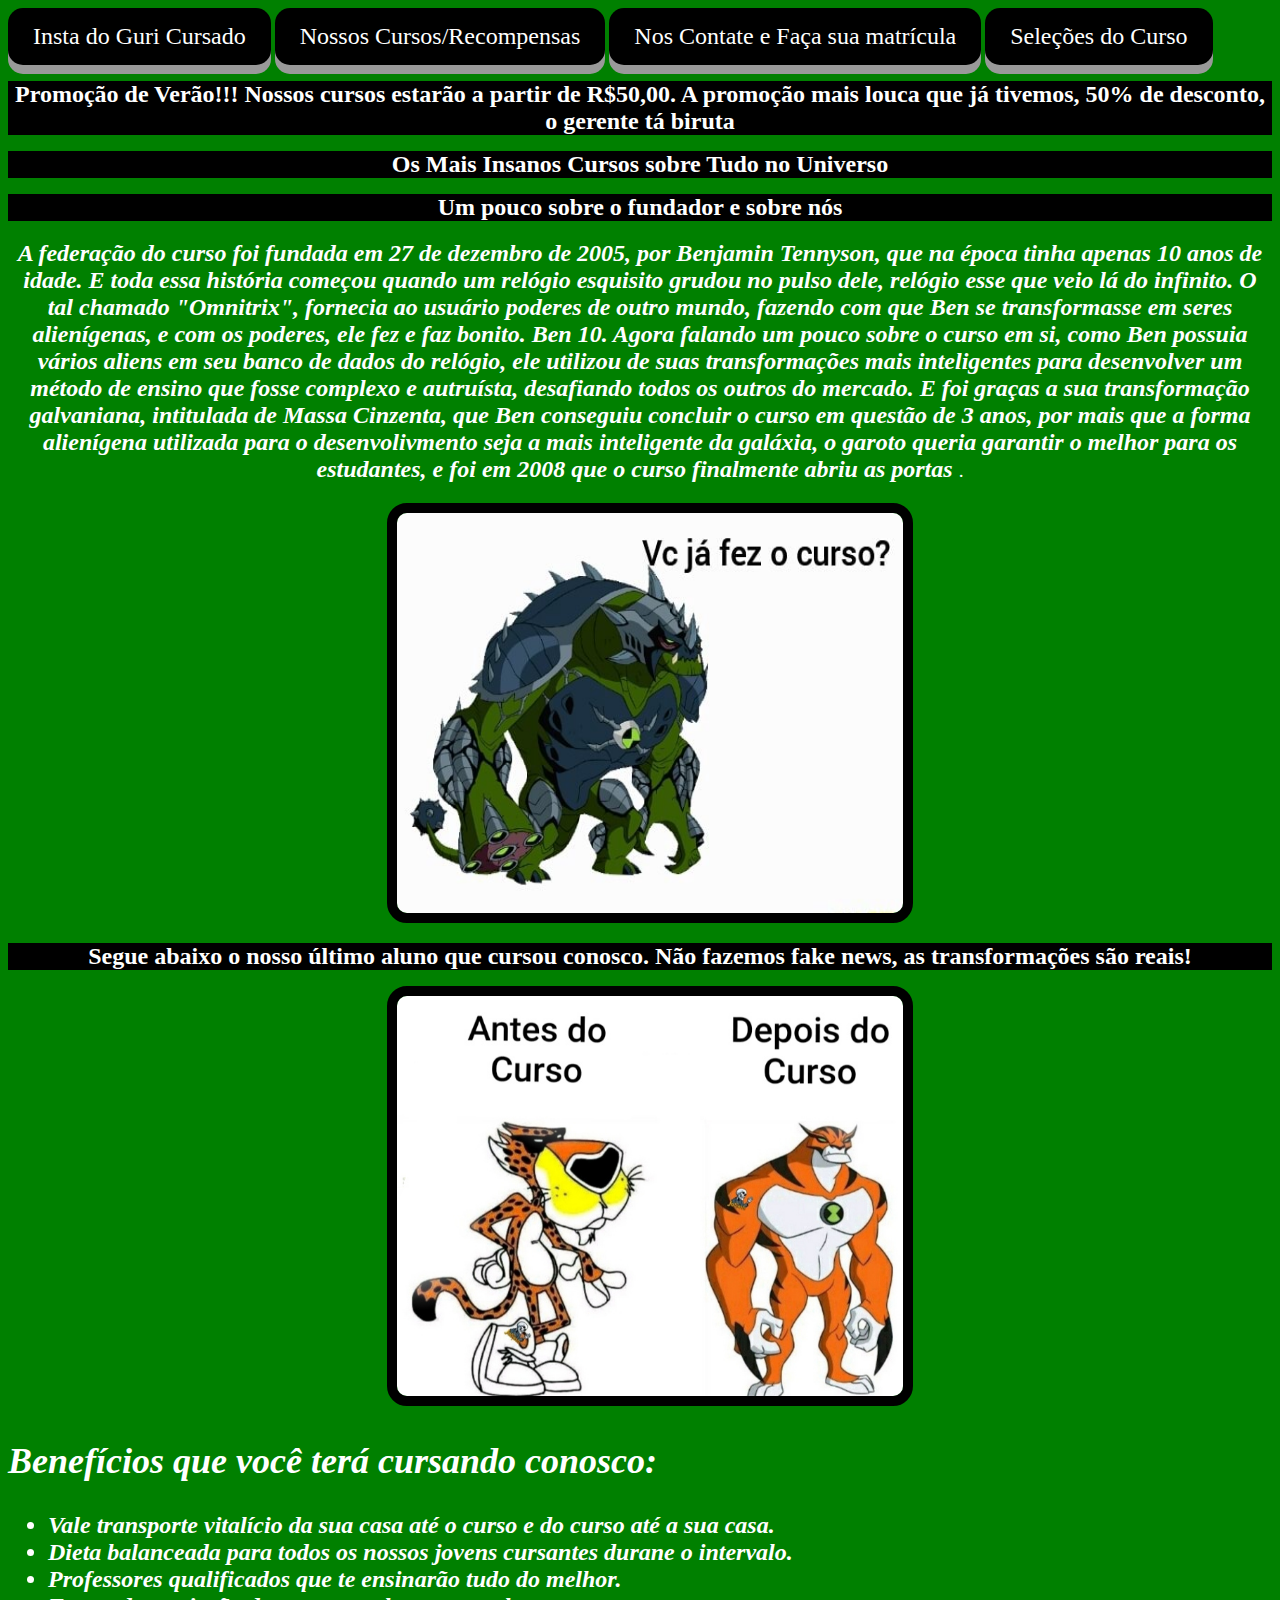
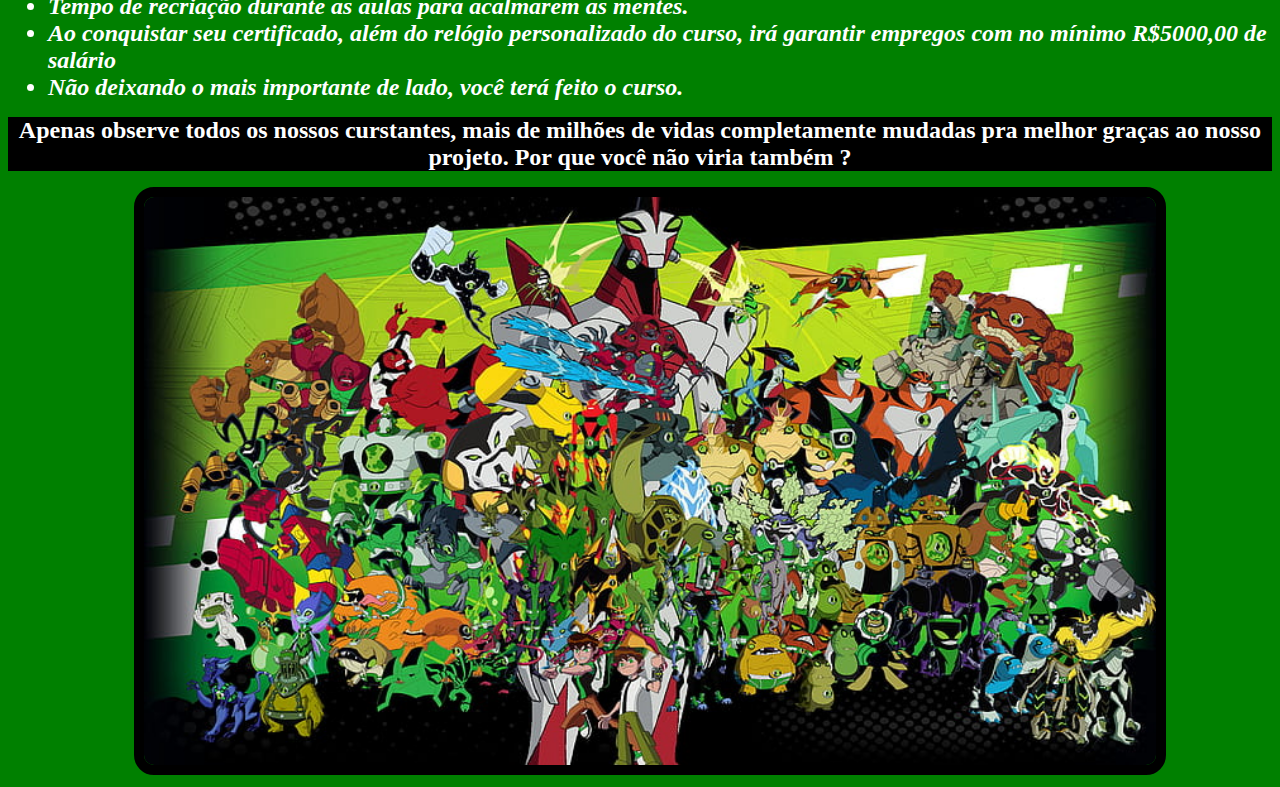
<file: index.html>
<!DOCTYPE html>
<html>

<head>
    <title>É a potência (não tem como)</title>
    <link rel="stylesheet" href="index.css">
</head>

<!DOCTYPE html>
<html>
<head>
    
<style>

</style>
</head>
<body>

<a href="https://www.instagram.com/vocesabiavideo/" class="button">Insta do Guri Cursado</a>

<a href="nossos_cursos.html" class="button">Nossos Cursos/Recompensas <Cursos></a>

<a href="contato_dos_guri.html" class="button">Nos Contate e Faça sua matrícula</a>

<a href="seleçoes.html" class="button">Seleções do Curso</a>


</body>

<body>

    <h1 style="background-color:black">Promoção de Verão!!! Nossos cursos estarão a partir de R$50,00.
    A promoção mais louca que já tivemos, 50% de desconto, o gerente tá biruta</h1>

    <h1 style="background-color:black">Os Mais Insanos Cursos sobre Tudo no Universo</h1>
  
    <h1 style="background-color:black;">Um pouco sobre o fundador e sobre nós</h1>

    <em>
        <p style="background-color:green;"><strong> A federação do curso foi fundada em 27 de dezembro de 2005, por Benjamin Tennyson, que na
          época tinha apenas 10 anos de idade. E toda essa história começou quando um relógio esquisito grudou no pulso dele,
          relógio esse que veio lá do infinito. O tal chamado "Omnitrix", fornecia ao usuário poderes de outro mundo, fazendo com que
          Ben se transformasse em seres alienígenas, e com os poderes, ele fez e faz bonito. Ben 10.
          Agora falando um pouco sobre o curso em si, como Ben possuia vários aliens em seu banco de dados do relógio,
          ele utilizou de suas transformações mais inteligentes para desenvolver um método de ensino que fosse complexo e autruísta,
          desafiando todos os outros do mercado. E foi graças a sua transformação galvaniana, intitulada de Massa Cinzenta, que Ben conseguiu
          concluir o curso em questão de 3 anos, por mais que a forma alienígena utilizada para o desenvolivmento seja a mais inteligente da galáxia, o garoto
          queria garantir o melhor para os estudantes, e foi em 2008 que o curso finalmente abriu as portas       
        
        
        </strong>
    </em>.</em>
    
    <em></p></em>

    <img id= "Enormossauro" src="imagens/curso bem do cursado.webp">

    <h1 style="background-color:black">Segue abaixo o nosso último aluno que cursou conosco.
    Não fazemos fake news, as transformações são reais!</h1>

    <img id= "Rath" src="imagens/progresso do curso.webp">

    <em><strong>
    <h2>Benefícios que você terá cursando conosco:</h2>
    <ul>
        <li class="itens">Vale transporte vitalício da sua casa até o curso e do curso até a sua casa.</li>
        <li class="itens">Dieta balanceada para todos os nossos jovens cursantes durane o intervalo.</li>
        <li class="itens">Professores qualificados que te ensinarão tudo do melhor.</li>
        <li class="itens">Tempo de recriação durante as aulas para acalmarem as mentes.</li>
        <li class="itens">Ao conquistar seu certificado, além do relógio personalizado do curso, irá garantir
          empregos com no mínimo R$5000,00 de salário
        </li>
        <li class="itens">Não deixando o mais importante de lado, você terá feito o curso.</li>
    </em></strong>   


    </ul>

    <div id="família_do_curso">
      <h1 style="background-color:black"></h1style>Apenas observe todos os nossos curstantes, mais
        de milhões de vidas completamente mudadas pra melhor graças ao nosso projeto. Por que você não viria também ?
      </div>
  
  
      <img id="família_do_curso2" src="imagens/família_do_curso.webp">

      </main>    
</body>
</html>
</file>
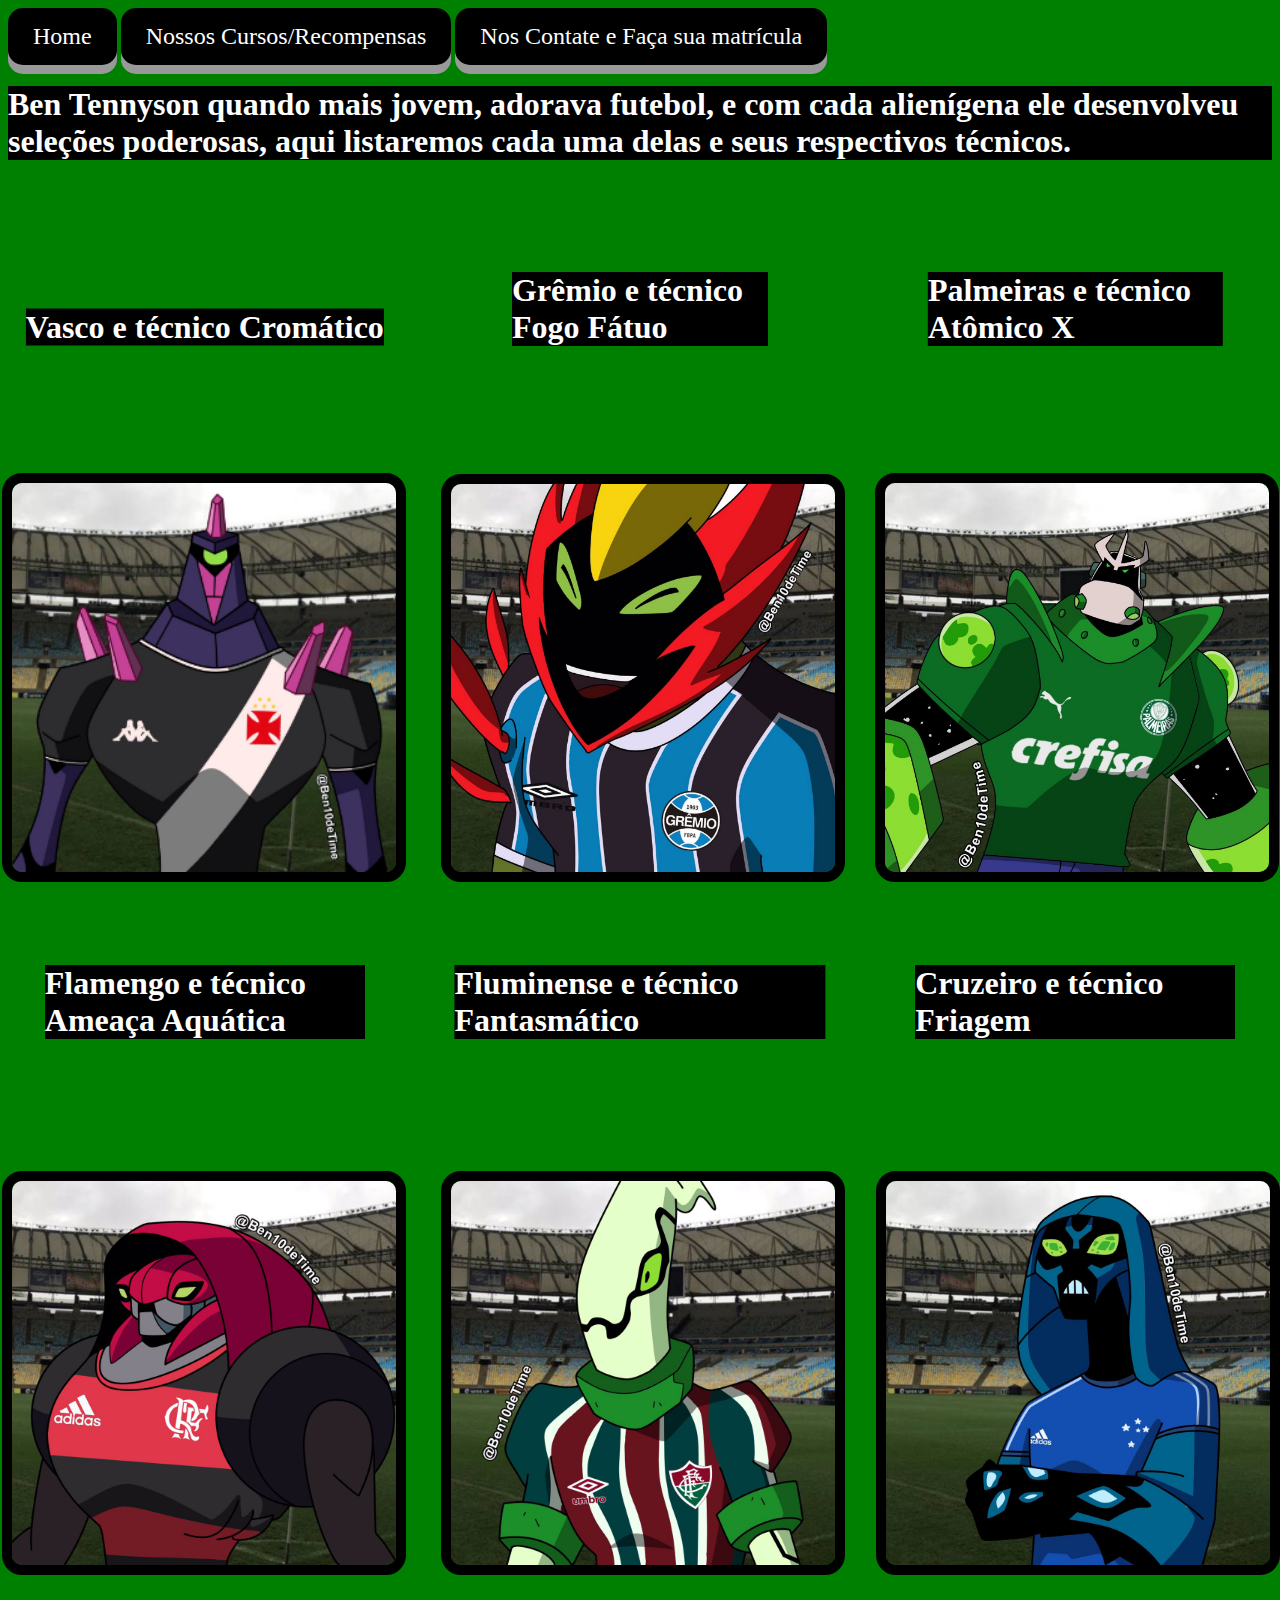
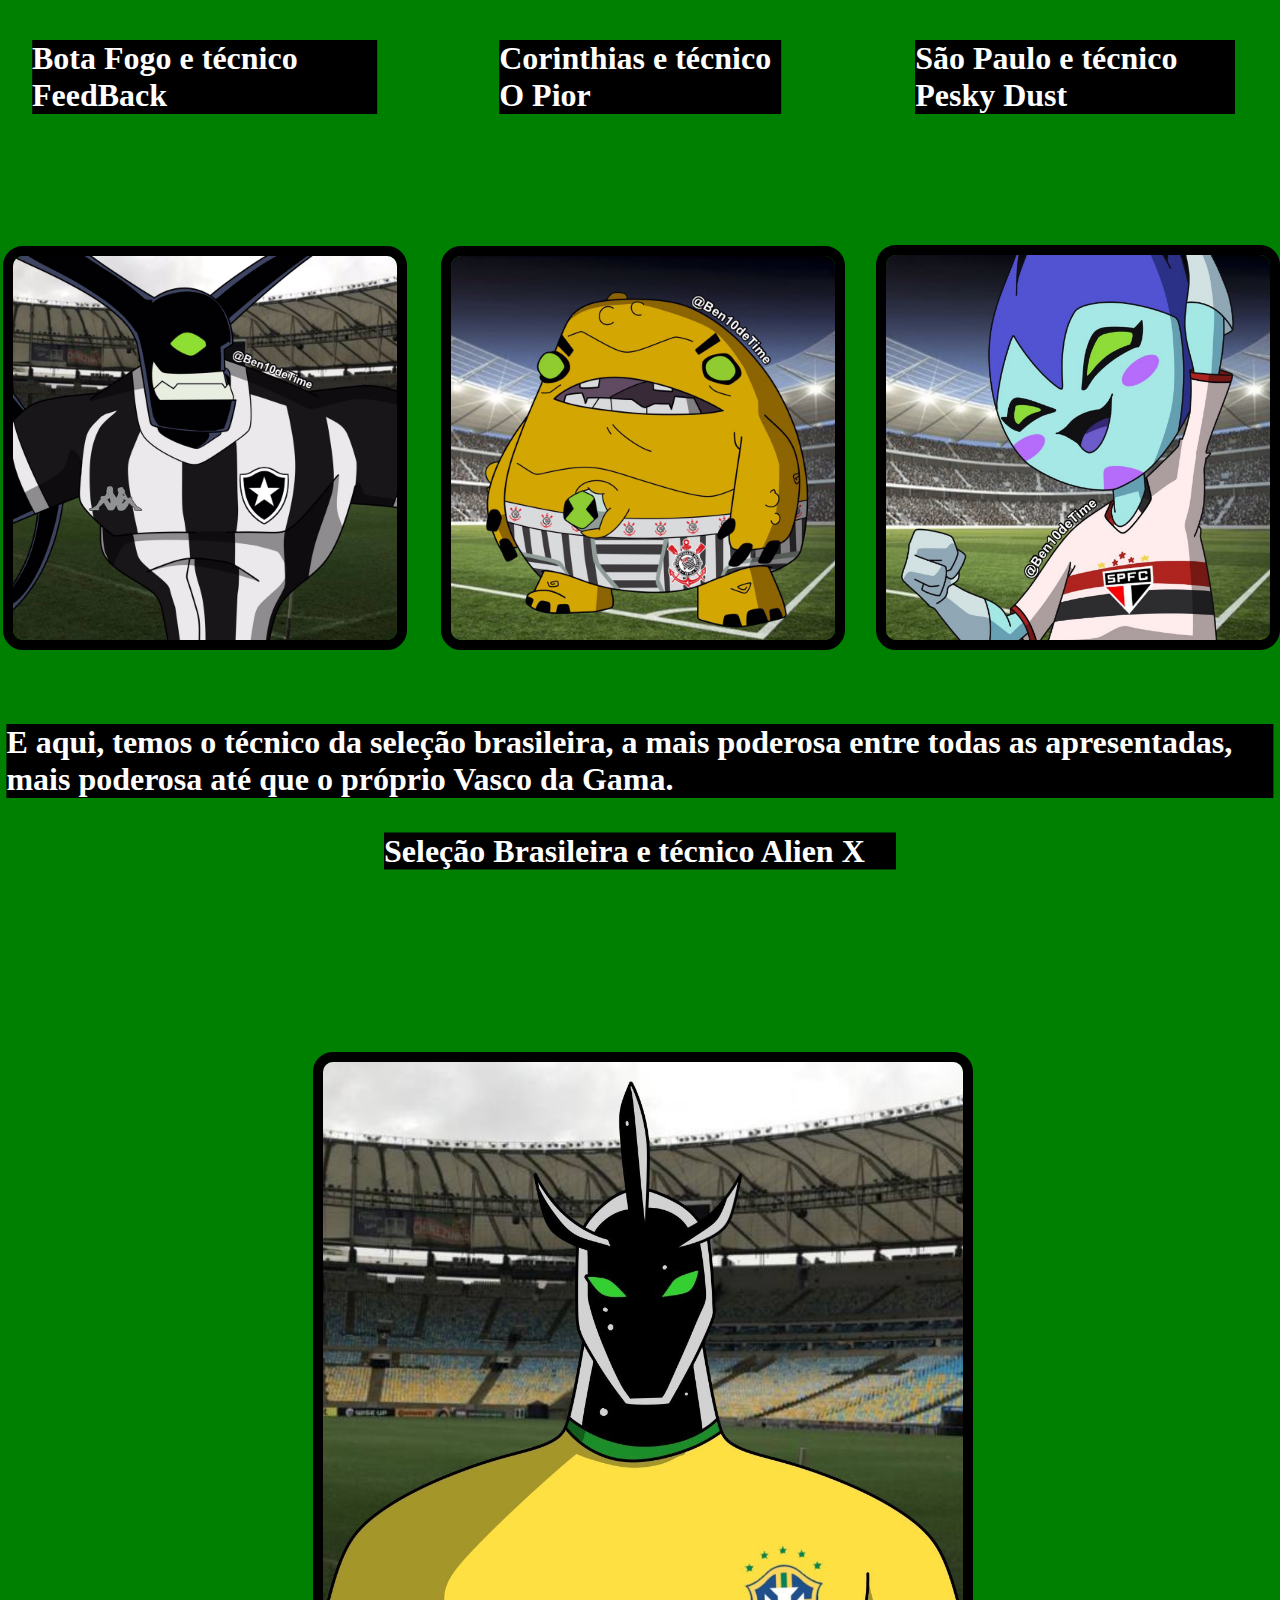
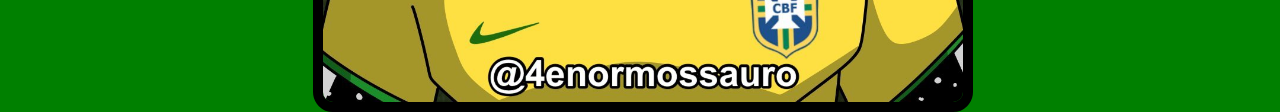
<file: seleçoes.html>
<!DOCTYPE html>
<html>
    <head>
        <meta charset="UTF-8">
        <title>Seleções do Curso</title>
        <link rel="stylesheet" href="style.css">
        <link rel="stylesheet" href="seleçoes.css">
    </head>
    <body>
        <a href="index.html" class="button">Home</a>

        <a href="nossos_cursos.html" class="button">Nossos Cursos/Recompensas <Cursos></a>

        <a href="contato_dos_guri.html" class="button">Nos Contate e Faça sua matrícula</a>


        <h1>Ben Tennyson quando mais jovem, adorava futebol, e com cada alienígena
            ele desenvolveu seleções poderosas, aqui listaremos cada uma delas
            e seus respectivos técnicos.</h1>

            <div id="seleçoes">

                <h1 id="texto-vasco">Vasco e técnico Cromático</h1>
                <img id="vasco" src="imagens/vasco.webp">

                <h1 id="texto-gremio">Grêmio e técnico Fogo Fátuo</h1>
                <img id="gremio" src="imagens/gremio.webp">

                <h1 id="texto-palmeiras">Palmeiras e técnico Atômico X</h1>
                <img id="palmeiras" src="imagens/palmeiras.png">

                <h1 id="texto-flamengo">Flamengo e técnico Ameaça Aquática</h1>
                <img id="flamengo" src="imagens/flamengo.jpg">

                <h1 id="texto-cruzeiro">Cruzeiro e técnico Friagem</h1>
                <img id="cruzeiro" src="imagens/cruzeiro.jpg">

                <h1 id="texto-fluminense">Fluminense e técnico Fantasmático</h1>
                <img id="fluminense" src="imagens/fluminense.jpg">

                <h1 id="texto-botafogo">Bota Fogo e técnico FeedBack</h1>
                <img id="botafogo" src="imagens/botafogo.jpg">

                <h1 id="texto-timao">Corinthias e técnico O Pior</h1>
                <img id="timao" src="imagens/corinthias.jpg">

                <h1 id="texto-sp">São Paulo e técnico Pesky Dust</h1>
                <img id="saopaulo" src="imagens/saopaulo.png">

                <h1 id="texto-seleçao1">Seleção Brasileira e técnico Alien X</h1>
                <img id="seleçao" src="imagens/seleçao.jpg">

            </div>

            <h1 id="texto-seleçao2"> E aqui, temos o técnico da seleção brasileira,
                a mais poderosa entre
               todas as apresentadas, 
               mais poderosa até que o próprio Vasco da Gama.</h1>
            
</body>
</html>
</file>
<file: index.css>
body {
    background-color: green;
    color:white

}

h1 {

    text-align:center;
    font-size: x-large;

}

em {
    font-size: x-large;

}

p {

     text-align: center;
     font-size: larger;

}

#Enormossauro {
    width: 40%;
    height: 400px;
    margin-left: 30%;
    margin-right: 30%;
    border-radius: 20px; ;
    border: 10px solid black

}

#Rath {

    width: 40%;
    height: 400px;
    margin-left: 30%;
    margin-right: 30%;
    border-radius: 20px; ;
    border: 10px solid black

}

.button {
  display: inline-block;
  padding: 15px 25px;
  font-size: 24px;
  cursor: pointer;
  text-align: center;
  text-decoration: none;
  outline: none;
  color: #fff;
  background-color: black;
  border: none;
  border-radius: 15px;
  box-shadow: 0 9px #999;
}

.button:hover {background-color: #585555}

.button:active {
  background-color: #585555;
  box-shadow: 0 5px #666;
  transform: translateY(4px);
}

#família_do_curso2 {
    
    width: 80%;
    margin-left: 10%;
    margin-right: 10%;
    border-radius: 20px;
    border: 10px solid black

}
</file>
<file: style.css>
body {
background-color: green;
}

h1 {
  background-color:black
}
header {
    background: green
}

.button {
    display: inline-block;
    padding: 15px 25px;
    font-size: 24px;
    cursor: pointer;
    text-align: center;
    text-decoration: none;
    outline: none;
    color: #fff;
    background-color: black;
    border: none;
    border-radius: 15px;
    box-shadow: 0 9px #999;
  }
  
  .button:hover {background-color: #585555}
  
  .button:active {
    background-color: #585555;
    box-shadow: 0 5px #666;
    transform: translateY(4px);
  }

  div {

   margin-left: 35%;
   margin-right: 35%;
   

  }

  #ultra_T {
    width: 40%;
    margin-left: 30%;
    margin-right: 30%;
    border-radius: 20px; ;
    border: 10px solid black
  }

  body {
    background-color: green;
    color: white;
  
}

.relógios{
  display:inline-block;
  width: 45%;
  margin-right: 500px;
  
}

.imagens{
  width: 100%;
  display: inline-block;
}


#protótipo {
  border-radius: 20px;
  width: 60%;
  border-radius: 20px;
  border: 10px solid black
  
}

#recalibrado {
  border-radius: 20px;
  width: 45%;
  border-radius: 20px;
  border: 10px solid black
  
}

#superomni {
  border-radius: 20px;
  width: 45%;
  border-radius: 20px;
  border: 10px solid black
  
}

#definitivo {
  border-radius: 20px;
  width:45%;
  border-radius: 20px;
  border: 10px solid black
  
}

#bio {
  border-radius: 20px;
  width: 45%;
  border-radius: 20px;
  border: 10px solid black
  
}

#feedback{
  display:inline-block;
  margin-left: 500px;
  width: 60%;
  height: -15%;
  position:absolute;
  left: 120px;
  top: 1800px;
  border-radius: 50px;
  border: 10px solid black

}

#nano{
  border-radius: 50px;
  border: 10px solid black;
  position:absolute;
  left: 550px;
  width: 50%;
}

#mega{
  width: 21%;
  position:absolute;
  top: 140px;
  border-radius: 20px;
  border: 10px solid black
}

#matricula {
  margin-left: -81px;
  width: 21%;
  height: -15%;
  position:absolute;
  left: 1050px;
  top: 140px;
  border-radius: 20px;
  border: 10px solid black
}


footer {
  font-size: larger;
}

form{
  margin: 40px 0;
  margin-right: 1%;
}

form label{
  display: block;
  font-size: large;
  margin: 0 0 10px;
}

form input, form textarea {
  display:block;
  margin: 0 0 20px;
  padding: 10px 25px;
  width: 50%;
}

#formulário {
  margin-left: 0%;

  width: 70%;
}

#matricula_div {
  margin-left: 0%;
}

#cadastros {
  margin-left: 36%;
  margin-right: -91%;
}
</file>
<file: seleçoes.css>
#vasco {
  width: 30%;
  height: -15%;
  position:absolute;
  left: 2px;
  bottom: 2%;
  border-radius: 20px;
  border: 10px solid black
}

#texto-vasco {
    position: absolute; top: 34%; left: 16%; transform: translate(-50%, -50%);
}

#gremio {
    width: 30%;
    border-radius: 20px;
    border: 10px solid black;
    height: -15%;
    position:absolute;
    right: 34%;
    bottom: 2%;
}

#texto-gremio {
    position: absolute; top: 32%; left: 50%; transform: translate(-50%, -50%);
    width: 20%;
}

#palmeiras {
    width: 30%;
    border-radius: 20px;
    border: 10px solid black;
    height: -15%;
    position:absolute;
    right: 1px;
    bottom: 2%;
}

#texto-palmeiras {
    position: absolute; top: 32%; left: 84%; transform: translate(-50%, -50%);
    width: 23%;
}

#flamengo {
    width: 30%;
    border-radius: 20px;
    border: 10px solid black;
    height: -15%;
    position:absolute;
    left:2px;
    bottom: -75%;
}

#texto-flamengo{
    position: absolute; top: 109%; left: 16%; transform: translate(-50%, -50%);
    width: 25%;
}

#cruzeiro {
    width: 30%;
    border-radius: 20px;
    border: 10px solid black;
    height: -15%;
    position:absolute;
    right: -0%;
    bottom: -75%;
}

#texto-cruzeiro{
    position: absolute; top: 109%; left: 84%; transform: translate(-50%, -50%);
    width: 25%;
}

#fluminense {
    width: 30%;
    border-radius: 20px;
    border: 10px solid black;
    height: -15%;
    position:absolute;
    right: 34%;
    bottom: -75%;
}

#texto-fluminense{
    position: absolute; top: 109%; left: 50%; transform: translate(-50%, -50%);
    width: 29%;
}

#botafogo {
    width: 30%;
    border-radius: 20px;
    border: 10px solid black;
    height: -15%;
    position:absolute;
    left: 3px;
    bottom: -150%;
}

#texto-botafogo {
    position: absolute; top: 184%; left: 16%; transform: translate(-50%, -50%);
    width: 27%;
}

#timao {
    width: 30%;
    border-radius: 20px;
    border: 10px solid black;
    height: -15%;
    position:absolute;
    right: 34%;
    bottom: -150%;
}

#texto-timao {
    position: absolute; top: 184%; left: 50%; transform: translate(-50%, -50%);
    width: 22%;
}

#saopaulo {
    width: 30%;
    border-radius: 20px;
    border: 10px solid black;
    height: -15%;
    position:absolute;
    right: -0%;
    bottom: -150%;
}

#texto-sp {
    position: absolute; top: 184%; left: 84%; transform: translate(-50%, -50%);
    width: 25%;
}

#seleçao {
    width: 50%;
    border-radius: 20px;
    border: 10px solid black;
    height: -15%;
    position:absolute;
    right: 24%;
    bottom: -268%;
}

#texto-seleçao1 {
    position: absolute; top: 270%; left: 50%; transform: translate(-50%, -50%);
    width: 40%;
}

#texto-seleçao2 {
    position: absolute; top: 260%; left: 50%; transform: translate(-50%, -50%);
    width: 99%;
}



.button {
    display: inline-block;
    padding: 15px 25px;
    font-size: 24px;
    cursor: pointer;
    text-align: center;
    text-decoration: none;
    outline: none;
    color: #fff;
    background-color: black;
    border: none;
    border-radius: 15px;
    box-shadow: 0 9px #999;
  }
</file>
